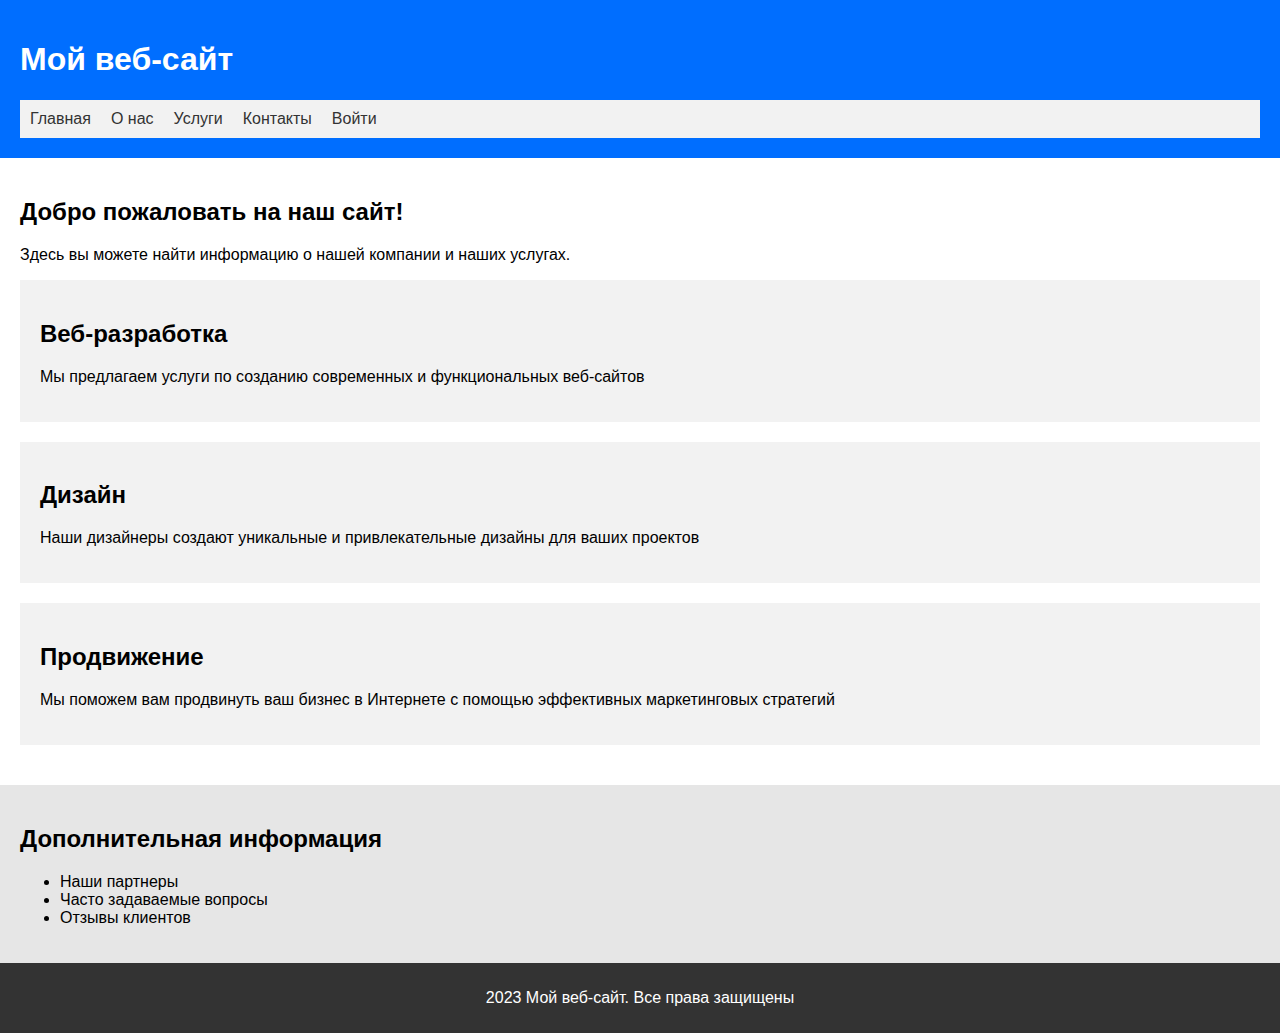
<file: index.html>
<!DOCTYPE html>
<html lang="en">
<head>
    <meta charset="UTF-8" />
    <meta name="viewport" content="width=device-width, initial-scale=1.0" />
    <link rel="stylesheet" href="website.css" />
    <title>Мой веб-сайт</title>
</head>
<body>
    <header>
        <h1>Мой веб-сайт</h1>
        <nav>
            <ul>
                <li><a href="#" alt="Главная">Главная</a></li>
                <li><a href="#" alt="О нас">О нас</a></li>
                <li><a href="#" alt="Услуги">Услуги</a></li>
                <li><a href="#" alt="Контакты">Контакты</a></li>
                <li><a href="login.html" alt="Войти" class="login-prompt">Войти</a></li> <!-- Кнопка Войти -->
            </ul>
        </nav>
    </header>
    <main>
        <h2>Добро пожаловать на наш сайт!</h2>
        <p>Здесь вы можете найти информацию о нашей компании и наших услугах.</p>
        <section>
            <article>
                <h2>Веб-разработка</h2>
                <p>Мы предлагаем услуги по созданию современных и функциональных веб-сайтов</p>
            </article>
            <article>
                <h2>Дизайн</h2>
                <p>Наши дизайнеры создают уникальные и привлекательные дизайны для ваших проектов</p>
            </article>
            <article>
                <h2>Продвижение</h2>
                <p>Мы поможем вам продвинуть ваш бизнес в Интернете с помощью эффективных маркетинговых стратегий</p>
            </article>
        </section>
    </main>
    <aside>
        <h2>Дополнительная информация</h2>
        <ul>
            <li>Наши партнеры</li>
            <li>Часто задаваемые вопросы</li>
            <li>Отзывы клиентов</li>
        </ul>
    </aside>
    <footer><p>2023 Мой веб-сайт. Все права защищены</p></footer>
</body>
</html>
</file>
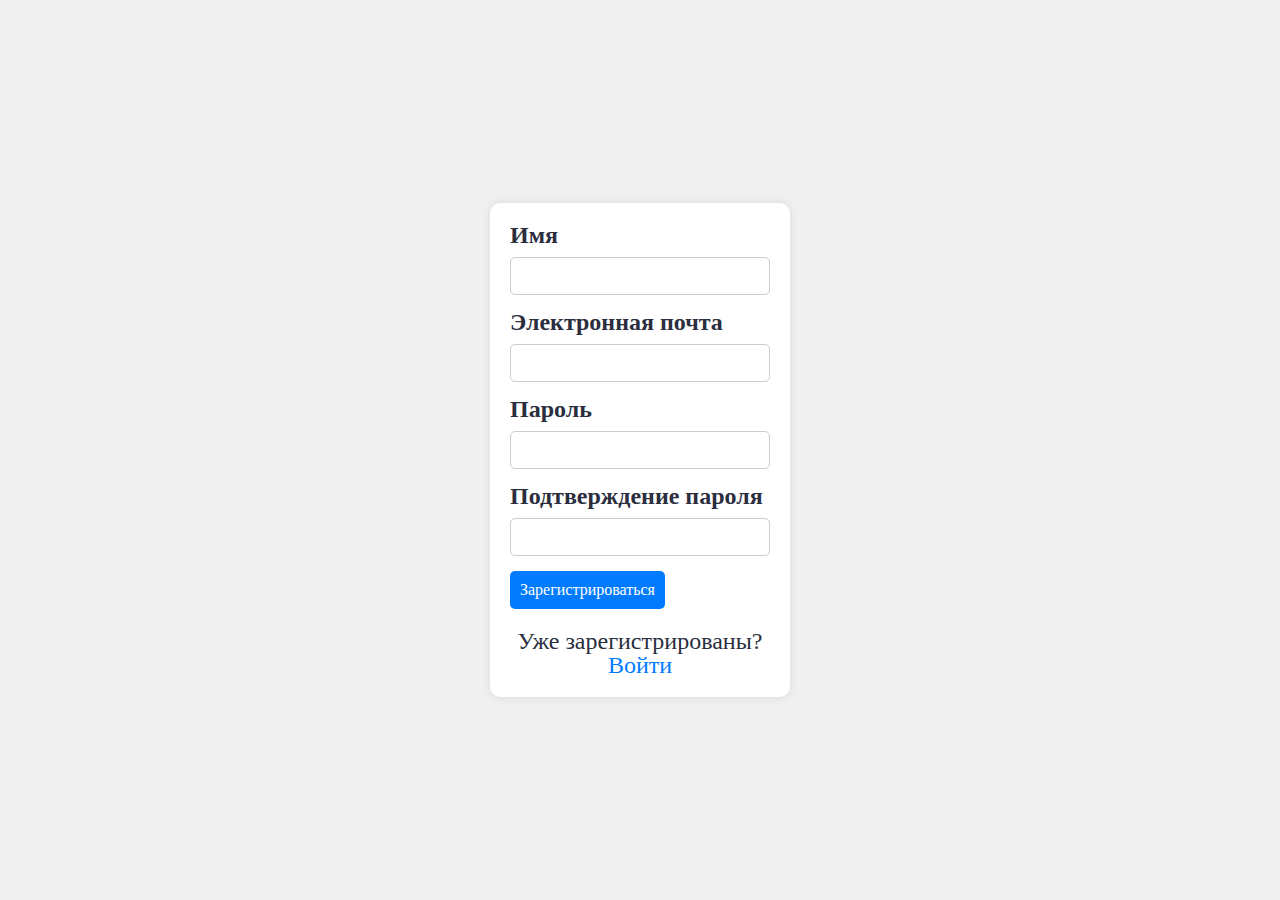
<file: login.html>
<!DOCTYPE html>
<html lang="en">
<head>
    <meta charset="UTF-8" />
    <title>Форма регистрации и входа</title>
    <link rel="stylesheet" href="login.css" />
</head>
<body>
    <div class="container">
        <!-- Форма Регистрации  -->
        <form action="#" id="registrationForm" onsubmit="register(event)">
            <label for="FnameId">Имя</label>
            <input type="text" name="Fname" id="FnameId" required />
            <label for="mailId">Электронная почта</label>
            <input type="email" name="mail" id="mailId" required />
            <label for="passwordID">Пароль</label>
            <input type="password" name="password" id="passwordID" required />
            <label for="passwordID_submit">Подтверждение пароля</label>
            <input type="password" name="password_submit" id="passwordID_submit" required />
            <button type="submit">Зарегистрироваться</button>
        </form>
        <div class="login-prompt" id="close">
            <span>Уже зарегистрированы? </span>
            <a href="#login" id="openLoginForm">Войти</a>
        </div>

        <!-- Форма входа -->
        <form action="#" id="loginForm" class="hidden" onsubmit="handleLogin(event)">
            <h2 id="stop">Вход</h2>
            <label for="loginEmail">Электронная почта</label>
            <input type="email" name="loginEmail" id="loginEmail" required />
            <label for="loginPassword">Пароль</label>
            <input type="password" name="loginPassword" id="loginPassword" required />
            <button type="submit">Войти</button>
            <div class="login-prompt">
                <a href="#forgotPassword" id="openForgotPasswordForm">Забыл пароль?</a>
            </div>
        </form>

        <!-- Форма восстановления пароля -->
        <form action="#" id="forgotPasswordForm" class="hidden">
            <label for="forgotEmail">Электронная почта</label>
            <input type="email" name="forgotEmail" id="forgotEmail" required>
            <button type="submit">Отправить ссылку для восстановления пароля</button>
            <div class="login-prompt"> 
                <a href="#login" id="backToLoginForm">Назад к входу</a>
            </div>
        </form>
    </div>
    
    <!-- JS -->
    <script src="web.js"></script>
</body>
</html>
</file>
<file: website.css>
body {
    font-family: Arial, sans-serif;
    margin: 0;
    padding: 0;
  }
  
  /* Стили для header */
  header {
    background-color: #006eff;
    color: #fff;
    padding: 20px;
  }
  
  /* Стили для nav */
  nav {
    background-color: #f2f2f2;
    padding: 10px;
  }
  nav ul {
    list-style-type: none;
    margin: 0;
    padding: 0;
    display: flex;
  }
  nav li {
    margin-right: 20px;
  }
  nav a {
    color: #333;
    text-decoration: none;
  }
  
  /* Стили для main */
  main {
    padding: 20px;
  }
  
  /* Стили для section */
  section {
    margin-bottom: 20px;
  }
  
  /* Стили для article */
  article {
    background-color: #f2f2f2;
    padding: 20px;
    margin-bottom: 20px;
  }
  
  /* Стили для aside */
  aside {
    background-color: #e6e6e6;
    padding: 20px;
  }
  
  /* Стили для footer */
  footer {
    background-color: #333;
    color: #fff;
    padding: 10px;
    text-align: center;
  }

  .login-prompt {
    text-align: center;
    margin-top: 20px;
}

.login-prompt a {
    color: #007bff;
    text-decoration: none;
}

.login-prompt a:hover {
    text-decoration: underline;
}
</file>
<file: login.css>
body {
    font-family: Arial, sans-serif;
    background-color: #f0f0f0;
    display: flex;
    justify-content: center;
    align-items: center;
    height: 100vh;
    margin: 0;
}

.container {
    background-color: #fff;
    padding: 20px;
    border-radius: 10px;
    box-shadow: 0 0 10px rgb(0 0 0 / 10%);
    width: 300px;
}

h2 {
    margin-bottom: 20px;
}

label {
    font-weight: bold;
}

input {
    padding: 10px;
    margin-top: 10px;
    margin-bottom: 15px;
    border: 1px solid #ccc;
    border-radius: 5px;
    width: 100%;
    box-sizing: border-box;
}

button {
    padding: 10px;
    background-color: #007bff;
    color: white;
    border: none;
    border-radius: 5px;
    cursor: pointer;
    font-size: 16px;
}

button:hover {
    background-color: #0056b3;
}

.login-prompt {
    text-align: center;
    margin-top: 20px;
}

.login-prompt a {
    color: #007bff;
    text-decoration: none;
}

.login-prompt a:hover {
    text-decoration: underline;
}

.hidden {
    display: none; /* Скрыть элемент */
}

/* Обнуление */
* {
    padding: 0;
    margin: 0;
    border: 0;
}

*,
*:before,
*:after {
    box-sizing: border-box;
}

:focus,
:active {
    outline: none;
}

a:focus,
a:active {
    outline: none;
}

nav,
footer,
header,
aside {
    display: block;
}

html,
body {
    height: 100%;
    width: 100%;
    font-size: 100%;
    line-height: 1;
    font-size: 14px;
    -ms-text-size-adjust: 100%;
    -moz-text-size-adjust: 100%;
    -webkit-text-size-adjust: 100%;
}

input,
button,
textarea {
    font-family: inherit;
}

input::-ms-clear {
    display: none;
}

button {
    cursor: pointer;
}

button::-moz-focus-inner {
    padding: 0;
    border: 0;
}

a,
a:visited {
    text-decoration: none;
}

a:hover {
    text-decoration: none;
}

ul li {
    list-style: none;
}

img {
    vertical-align: top;
}

h1,
h2,
h3,
h4,
h5,
h6 {
    font-size: inherit;
    font-weight: 400;
}

body {
    font-family: Gilroy;
    font-size: 24px;
    color: #2b2e3e;
    margin: 0;
}
</file>
